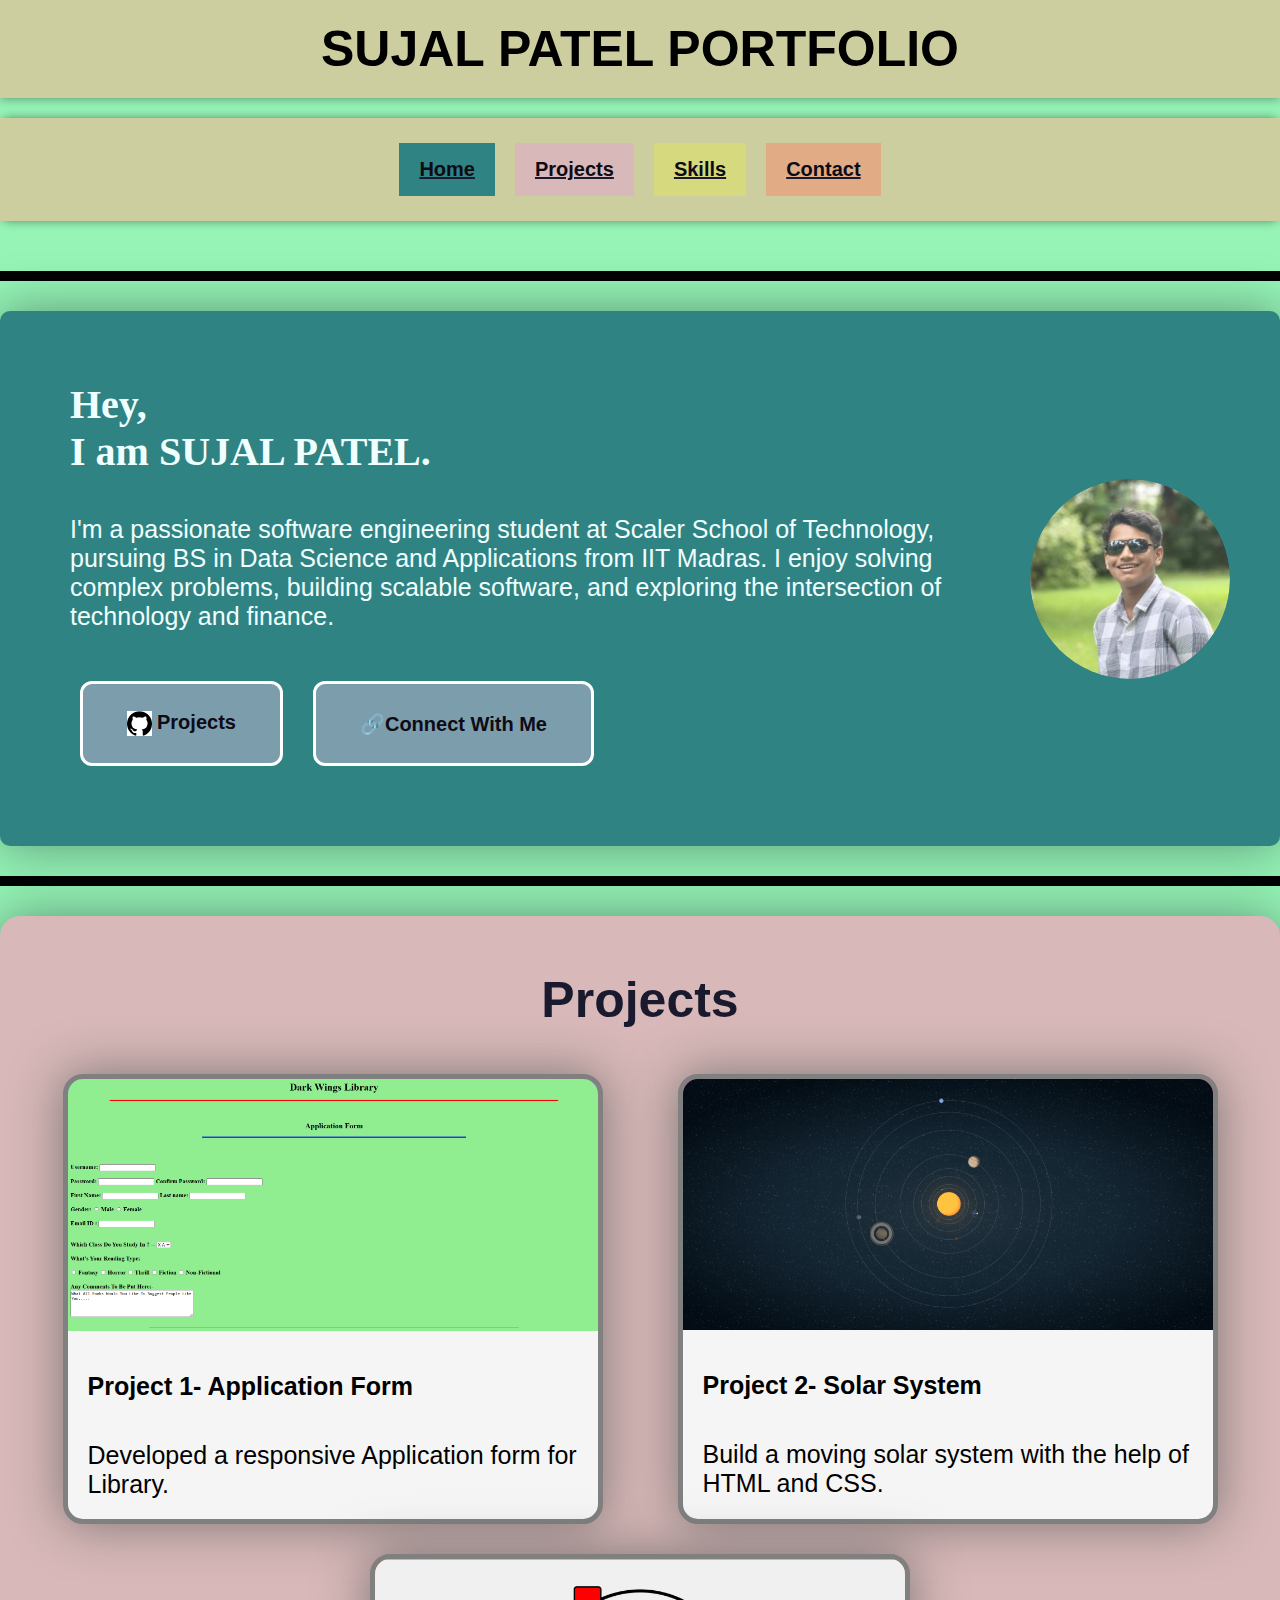
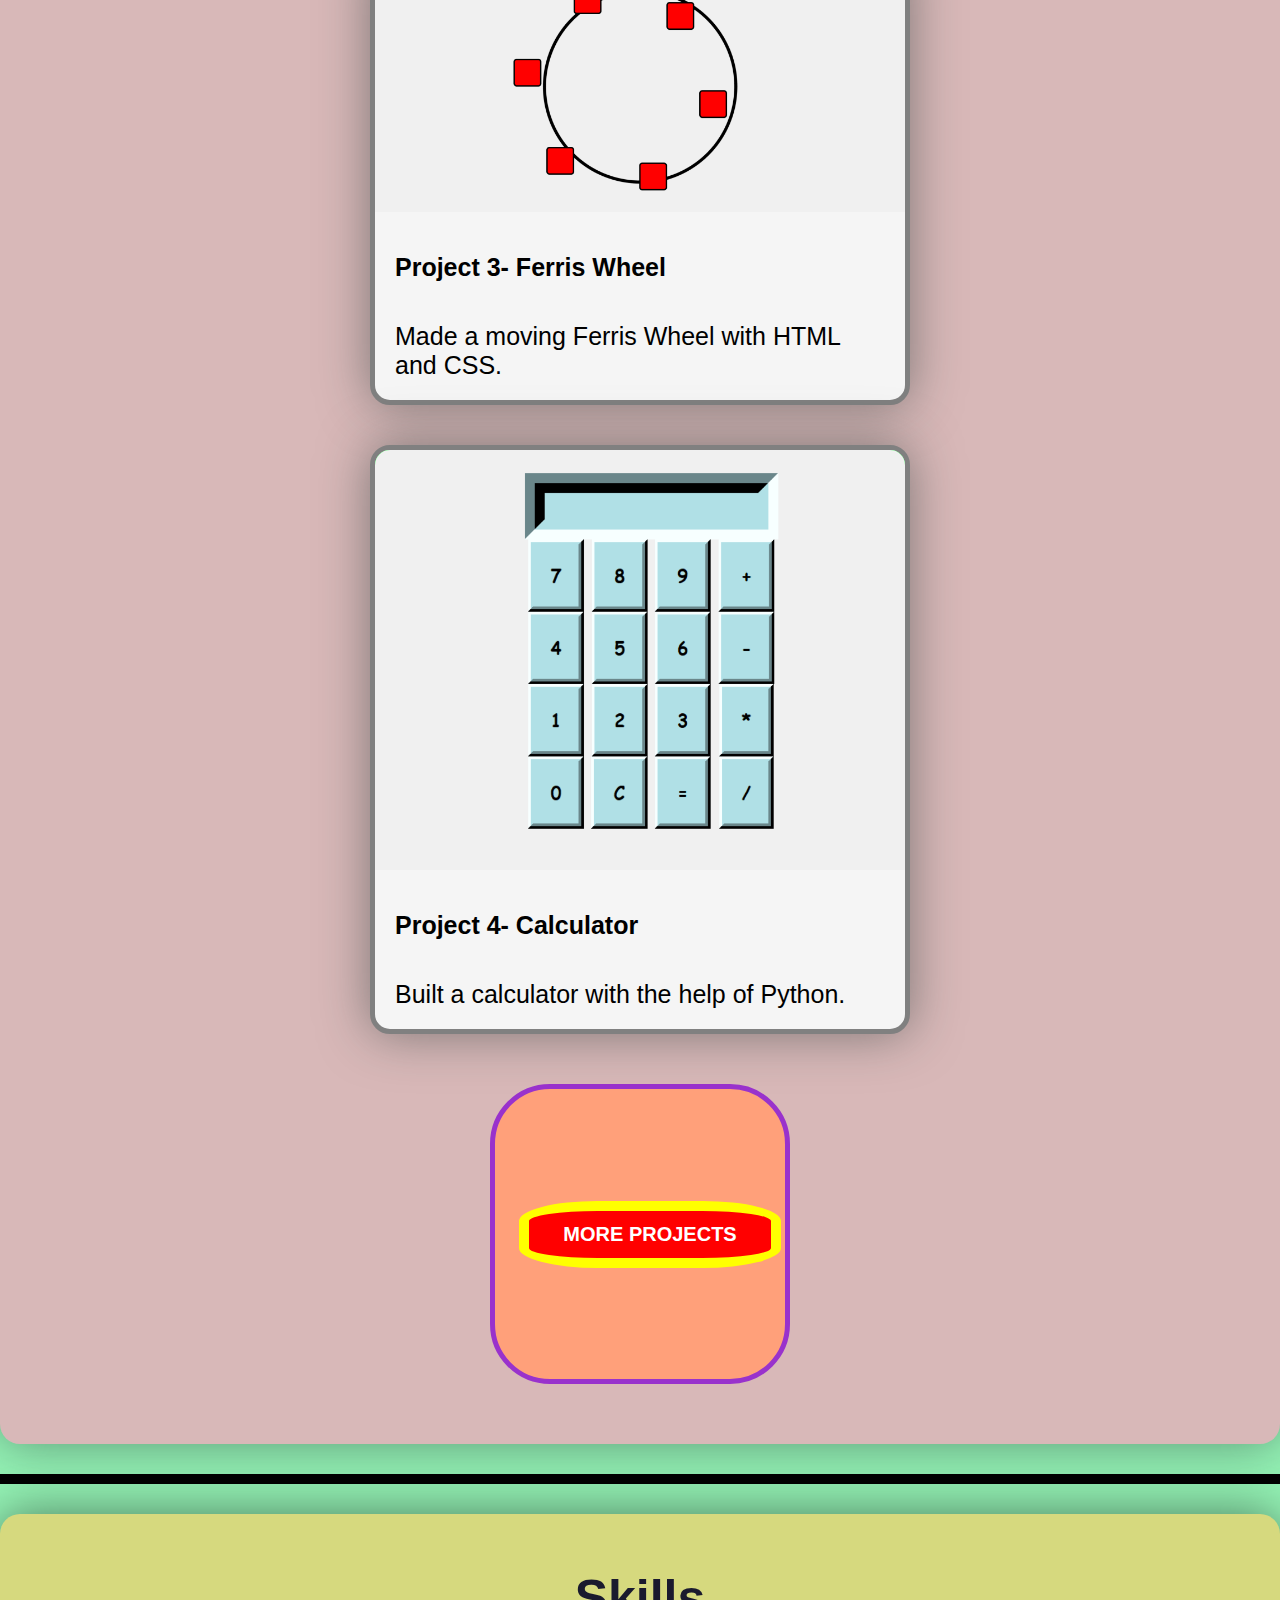
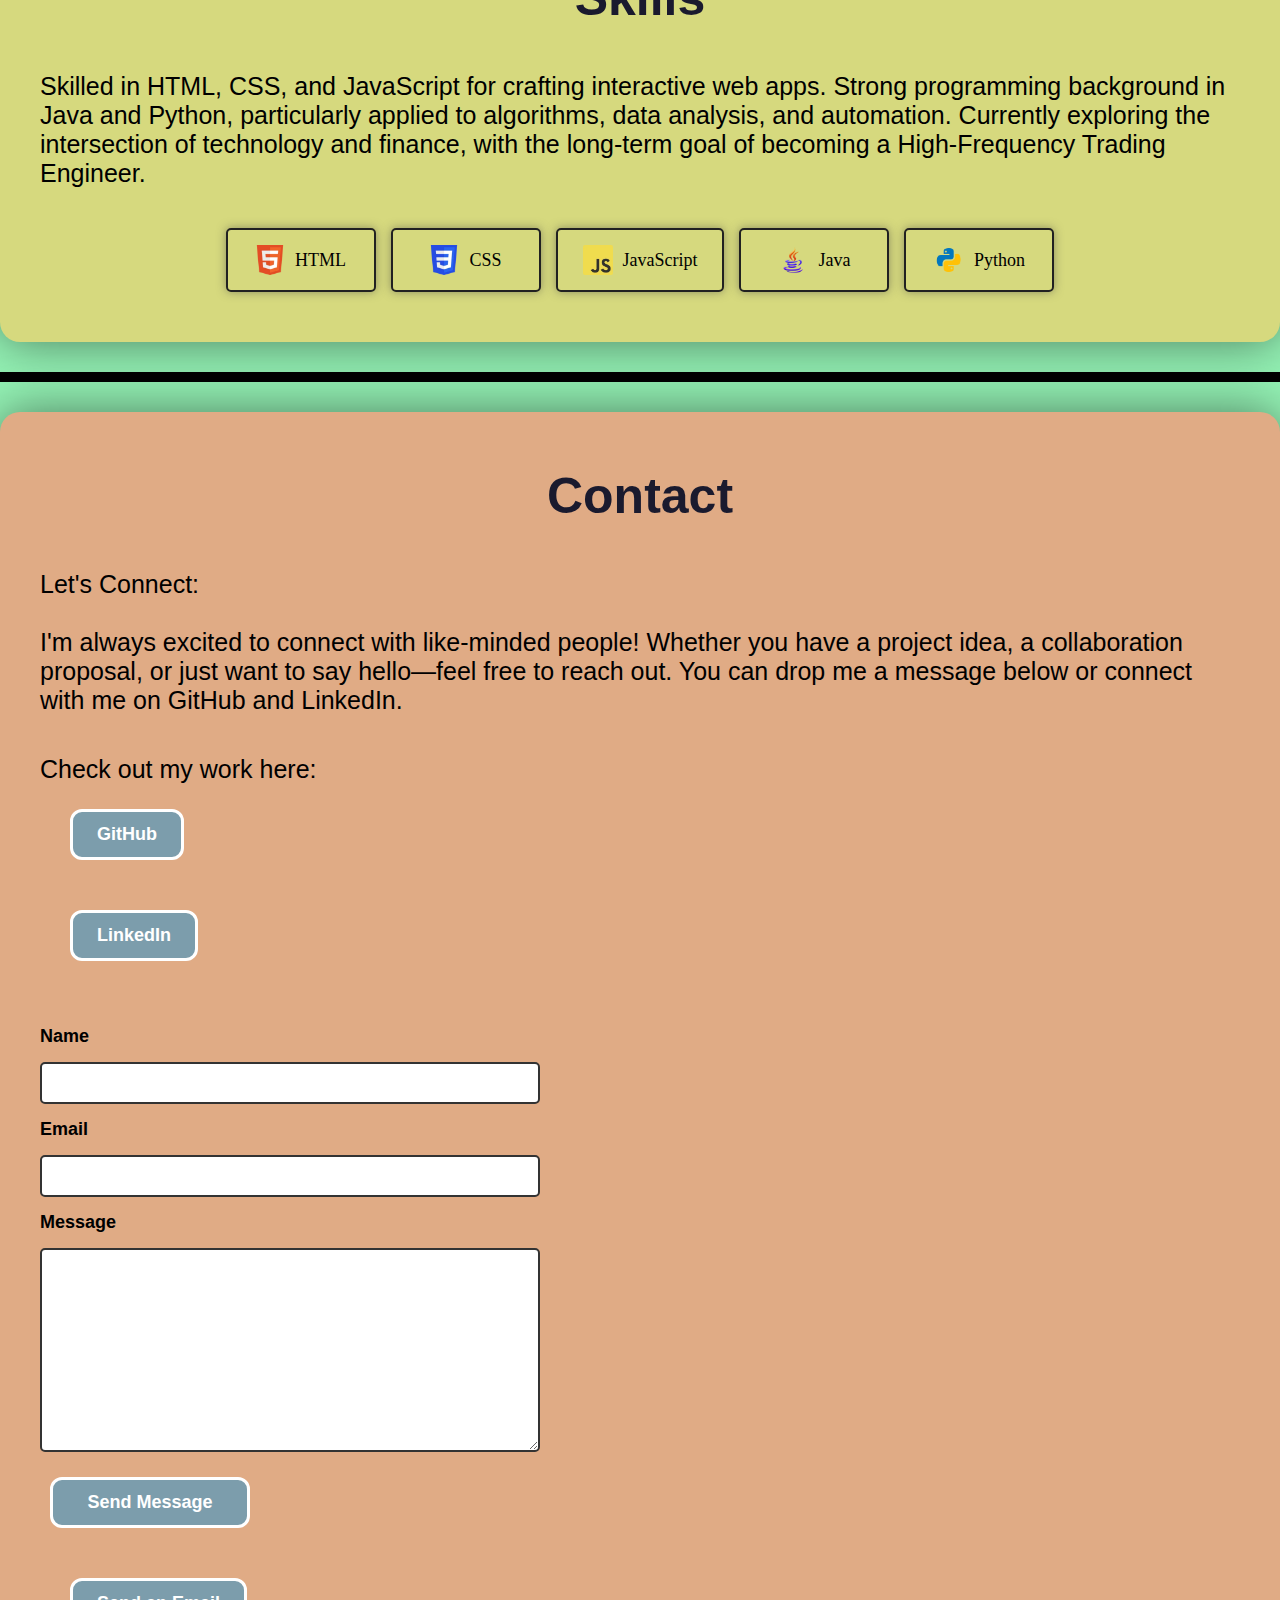
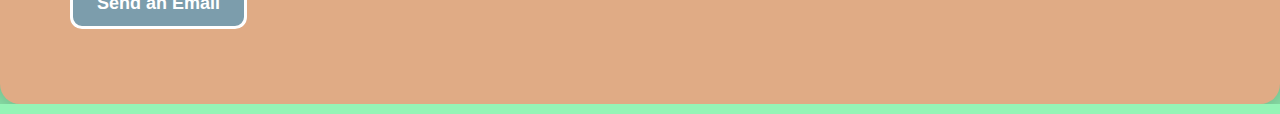
<file: index.html>
<!DOCTYPE html>
<html lang="en">
<head>
    <meta charset="UTF-8">
    <meta name="viewport" content="width=device-width, initial-scale=1.0">
    <title>My Portfolio</title>
    <link rel="stylesheet" href="style.css">
</head>
<body>
<div class="full">
    <div class="topbar">
        <div class="tag">SUJAL PATEL PORTFOLIO</div>
    </div>
    <div class="container">    
        <div class="box1">
            <div class="home"><a href="#home">Home</a></div>
            <div class="project"><a href="#projects">Projects</a></div>        
            <div class="skills"><a href="#skills">Skills</a></div>
            <div class="contact"><a href="#contact">Contact</a></div>
        </div>
    </div>
</div>

<hr>

<div class="profile" id="home">
    <div class="textthing">
        <div class="text">Hey,<br> I am SUJAL PATEL.</div>
        <div class="text2">I'm a passionate software engineering student at Scaler School of Technology, pursuing BS in Data Science and Applications from IIT Madras. I enjoy solving complex problems, building scalable software, and exploring the intersection of technology and finance.</div>
        
        <div class="buttons">
            <button><a href="#projects"><img id="git" src="[data-uri]">Projects</a></button>
            <button><a href="#contact">🔗Connect With Me</a></button>
        </div>
    </div>
    <div class="photo"><img src="images/SUJAL2.jpg" id="pic" alt="Sujal Patel"></div>
</div>

<hr>

<div class="more" id="projects">
    <div class="heading">Projects</div>

    <div class="three">
        <div class="projectone">
            <div class="colorbox1"><img src="images/form.png" id="form" alt="Application Form"></div>
            <b><div class="text3">Project 1- Application Form</div></b>
            <div class="text3">Developed a responsive Application form for Library.</div>
        </div>
        <div class="projecttwo">
            <div class="colorbox2"><img src="images/solarsystem.png" id="solar" alt="Solar System"></div>
            <b><div class="text3">Project 2- Solar System</div></b>
            <div class="text3">Build a moving solar system with the help of HTML and CSS.</div>
        </div>
        <div class="projectthree">
            <div class="colorbox3"><img src="images/ferriswheel.png" id="ferris" alt="Ferris Wheel"></div>
            <b><div class="text3">Project 3- Ferris Wheel</div></b>
            <div class="text3">Made a moving Ferris Wheel with HTML and CSS.</div>
        </div>
    </div>

    <div class="three">
        <div class="projectfour">
            <div class="colorbox4"><img src="images/calculator.png" id="calc" alt="Calculator"></div>
            <b><div class="text3">Project 4- Calculator</div></b>
            <div class="text3">Built a calculator with the help of Python.</div>
        </div>
    </div>
    
    <div class="button-center">
        <div class="bcontainer">
            <a href="https://github.com/SUJALSPATEL?tab=repositories" target="_blank"> 
                <button id="spin">MORE PROJECTS</button>    
            </a>
        </div>
    </div>
</div>

<hr>

<div class="skills2" id="skills">
    <div class="heading">Skills</div>
    <div class="text3">Skilled in HTML, CSS, and JavaScript for crafting interactive web apps. Strong programming background in Java and Python, particularly applied to algorithms, data analysis, and automation. Currently exploring the intersection of technology and finance, with the long-term goal of becoming a High-Frequency Trading Engineer.</div>
    <div class="cells">
        <div class="cell">
            <img src="images/html-logo.webp" alt="HTML logo">
            <span>HTML</span>
        </div>
        <div class="cell">
            <img src="images/css-logo.webp" alt="CSS logo">
            <span>CSS</span>
        </div>
        <div class="cell">
            <img src="images/javascript-logo.webp" alt="JavaScript logo">
            <span>JavaScript</span>
        </div>
        <div class="cell">
            <img src="images/java-logo.webp" alt="Java logo">
            <span>Java</span>
        </div>
        <div class="cell">
            <img src="images/python-logo.webp" alt="Python logo">
            <span>Python</span>
        </div>
    </div>
</div>

<hr>

<div class="contact2" id="contact">
    <div class="heading">Contact</div>
    <div class="text3">Let's Connect:<br><br>
    I'm always excited to connect with like-minded people! Whether you have a project idea, a collaboration proposal, or just want to say hello—feel free to reach out. You can drop me a message below or connect with me on GitHub and LinkedIn.</div>

    <div class="contacttext">
        <div class="text3">
            Check out my work here:<br>
            <a href="https://github.com/SUJALSPATEL" target="_blank"><button>GitHub</button></a>
            <a href="https://www.linkedin.com/in/sujal-patel-65760737a/" target="_blank"><button>LinkedIn</button></a>
        </div>
        
        <div class="text3">
            <form>
                <label for="name">Name</label>
                <input type="text" id="name">

                <label for="email">Email</label>
                <input type="email" id="email">

                <label for="message">Message</label>
                <textarea id="message" cols="30" rows="10"></textarea>

                <button type="submit">Send Message</button>
                
                <a href="https://mail.google.com/mail/?view=cm&fs=1&to=4434sujal@gmail.com&su=Portfolio%20Inquiry&body=Hi%20Sujal%2C%0A%0A" target="_blank">
                    <button type="button">Send an Email</button>
                </a>
            </form>
        </div>
    </div>
</div>

</body>
</html>
</file>
<file: style.css>
* {
    margin: 0;
    padding: 0;
    box-sizing: border-box;
}

body {
    background: rgb(149, 244, 182);
    display: flex;
    justify-content: center;
    flex-direction: column;
    align-items: center;
    padding: 0;
    margin: 0;
    width: 100%;
}

.full {
    width: 100%;
    display: flex;
    flex-direction: column;
    align-items: center;
}

.topbar {
    background-color: rgb(205, 206, 160);
    width: 100vw;
    box-shadow: 0 0 10px rgba(29, 28, 28, 0.5);
    overflow: hidden;
    margin: 0;
    padding: 0;
}

.container{
    background-color: rgb(205, 206, 160);
    width: 100%;
    max-width: 1700px;
    display: flex;
    flex-direction: column;
    justify-content: center;
    align-items: center;
    box-shadow: 0 0 10px rgba(29, 28, 28, 0.5);
    border-radius: 10px;
    margin: 20px 10px;
}

.tag {
    font-family: 'Franklin Gothic Medium', 'Arial Narrow', Arial, sans-serif;
    font-size: clamp(24px, 5vw, 50px);
    font-weight: bold;
    padding: 20px;
    text-align: center;
    overflow: hidden;
    white-space: nowrap;
    animation: scroll 15s linear infinite;
    width: 100%;
}

@keyframes scroll {
    0% { transform: translateX(100%); }
    100% { transform: translateX(-100%); }
}

.box1{
    background-color: rgb(205, 206, 160);
    width: 100%;
    padding: 20px;
    display: flex;
    flex-direction: row;
    flex-wrap: wrap;
    text-decoration: underline;
    font-family: 'Montserrat', Arial, sans-serif;
    font-weight: 600;
    font-size: clamp(16px, 3vw, 20px);
    color: #1a1a2e;
    justify-content: center;
    gap: 10px;
}

.home, .skills, .project, .contact {
    margin: 5px;
}

.home {
    background: rgb(48, 131, 131);
}

.skills {
    background-color: #d6d97e;
}

.project {
    background-color: rgb(216, 184, 184);
}

.contact {
    background-color: #e0ab85;
}

a {
    color: #0f0b15;
    text-decoration: none;
    padding: 15px 20px;
    font-size: clamp(14px, 2vw, 20px);
    font-weight: bold;
    font-family: 'Montserrat', sans-serif;
    display: block;
}

a:hover{
    color:#2d046f;
    transition: all 0.3s ease-in;
}

hr {
    width: 100%;
    max-width: 1500px;
    border: 0;
    height: 10px;
    background-color: black;
    margin: 30px 0;
}

.profile {
    display: flex;
    flex-direction: row;
    background: rgb(48, 131, 131);
    width: 100%;
    max-width: 1500px;
    min-height: 500px;
    justify-content: center;
    align-items: center;
    margin-top: 0px;
    padding: 30px;
    border-radius: 10px;
    box-shadow: 0 0 50px rgba(33, 51, 49, 0.5);
}

.profile:hover {
    box-shadow: 0 0 100px rgba(255, 0, 0, 0.5);
}

.textthing {
    display: flex;
    flex-direction: column;
    padding: 20px;
    flex: 1;
}

.text {
    font-size: clamp(28px, 5vw, 40px);
    color: azure;
    font-weight: bold;
    font-family: comic sans ms;
    padding: 20px;
}

.text2 {
    font-size: clamp(16px, 3vw, 25px);
    color: azure;
    font-family: "Source Sans Pro", "Arial", sans-serif;
    padding: 20px;
}

.photo {
    margin: 20px;
    width: 200px;
    height: 200px;
    border-radius: 50%;
    overflow: hidden;
    flex-shrink: 0;
}

#pic {
    border-radius: 50%;
    width: 100%;
    height: 100%;
    object-fit: cover;
}

button {
    background: rgb(124, 157, 172);
    color: white;
    font-size: clamp(14px, 2vw, 18px);
    font-weight: 700;
    border: 3px solid white;
    padding: 12px 24px;
    border-radius: 12px;
    cursor: pointer;
    transition: transform 0.01s ease, box-shadow 0.01s ease;
    margin: 10px;
    white-space: nowrap;
}

#git {
    width: 25px;
    height: 25px;
    vertical-align: middle;
    margin-right: 5px;
}

.buttons {
    display: flex;
    flex-wrap: wrap;
    gap: 10px;
    padding: 20px;
}

button:hover{
    border: 3px solid black;
}

.more {
    background-color: rgb(216, 184, 184);
    width: 100%;
    max-width: 1500px;
    padding: 30px 20px;
    border-radius: 20px;
    box-shadow: 0 0 50px rgba(33, 51, 49, 0.5);
}

.more:hover {
    box-shadow: 0 0 50px rgba(13, 255, 0, 0.5);
}

.heading {
    font-family: 'Montserrat', Arial, sans-serif;
    font-weight: 600;
    font-size: clamp(32px, 6vw, 50px);
    color: #1a1a2e;
    margin: 25px 20px;
    text-align: center;
}

.three {
    display: flex;
    flex-direction: row;
    justify-content: center;
    align-items: stretch;
    flex-wrap: wrap;
    gap: 30px;
    padding: 20px;
}

.projectone, .projecttwo, .projectthree, .projectfour {
    font-size: 18px;
    background-color: whitesmoke;
    border: 5px solid gray;
    width: 100%;
    max-width: 400px;
    min-width: 280px;
    border-radius: 20px;
    box-shadow: 0 0 50px rgba(33, 51, 49, 0.5);
    overflow: hidden;
}

.projectone:hover, .projecttwo:hover, .projectthree:hover, .projectfour:hover {
    box-shadow: 0 0 50px rgba(255, 0, 0, 0.5);
}

.colorbox1, .colorbox2, .colorbox3, .colorbox4 {
    width: 100%;
    height: auto;
}

.colorbox1 { background-color: #7B2FF7; }
.colorbox2 { background-color: #F107A3; }
.colorbox3 { background-color: #FF6A00; }
.colorbox4 { background-color: #00ff26; }

#form, #solar, #ferris, #calc {
    width: 100%;
    height: auto;
    object-fit: cover;
    display: block;
}

.text3 {
    font-size: clamp(16px, 3vw, 25px);
    color: black;
    font-family: "Source Sans Pro", "Arial", sans-serif;
    padding: 20px;
}

b {
    font-family: 'Montserrat', Arial, sans-serif;
    margin-left: 20px;
}

.bcontainer {
    padding: 10px;
    max-width: 300px;
    min-width: 200px;
    aspect-ratio: 1;
    border: 5px solid darkorchid;
    border-radius: 20%;
    transition: all 0.3s ease;
    background-color: lightsalmon;
    display: flex;
    justify-content: center;
    align-items: center;
}

.button-center {
    display: flex;
    justify-content: center;
    align-items: center;
    width: 100%;
    padding: 30px 20px;
}

.bcontainer:hover {
    background-color: yellow;
    border-radius: 50%;
    border: 10px dotted darkmagenta;
}

#spin {
    background-color: red;
    width: 100%;
    height: 100%;
    color: white;
    font-size: clamp(16px, 3vw, 20px);
    transition: all 0.5s ease;
    border: 10px solid yellow;
    border-radius: 30%;
    display: flex;
    justify-content: center;
    align-items: center;
    text-align: center;
}

#spin:hover {
    background-color: orange;
    border-radius: 50%;
    border: 10px solid green;
    color: black;
    font-size: clamp(18px, 4vw, 30px);
    transform: rotate(360deg);
    font-weight: bold;
}

.skills2 {
    background-color: #d6d97e;
    width: 100%;
    max-width: 1500px;
    padding: 30px 20px;
    border-radius: 20px;
    box-shadow: 0 0 50px rgba(0, 0, 0, 0.5);
}

.skills2:hover {
    box-shadow: 0 0 50px rgba(0, 4, 255, 0.5);
}

.cells {
    display: flex;
    justify-content: center;
    flex-wrap: wrap;
    gap: 15px;
    padding: 20px;
}

.cells .cell {
    display: flex;
    justify-content: center;
    align-items: center;
    gap: 10px;
    min-width: 150px;
    padding: 15px 25px;
    border: 2px solid #212121;
    box-shadow: 0 0 10px rgba(68, 67, 67, 0.5);
    border-radius: 5px;
}

.cells .cell:hover {
    box-shadow: 0 0 100px rgba(183, 177, 177, 0.5);
}

.cells .cell img {
    width: 30px;
    height: 30px;
    object-fit: contain;
    border-radius: 2px;
}

.cells .cell span {
    font-size: 18px;
}

.contact2 {
    width: 100%;
    max-width: 1500px;
    padding: 30px 20px;
    background-color: #e0ab85;
    border-radius: 20px;
    box-shadow: 0 0 50px rgba(0, 0, 0, 0.5);
}

.contact2:hover {
    box-shadow: 0 0 50px rgba(238, 255, 0, 0.5);
}

.contacttext {
    display: flex;
    flex-direction: column;
}

form {
    display: flex;
    flex-direction: column;
    gap: 15px;
}

form label {
    font-weight: bold;
    font-size: 18px;
}

form input, form textarea {
    width: 100%;
    max-width: 500px;
    padding: 10px;
    font-size: 16px;
    border: 2px solid #333;
    border-radius: 5px;
}

form button {
    max-width: 200px;
}

/* for mobiles */
@media (max-width: 768px) {
    body {
        padding: 10px 5px;
    }

    .profile {
        flex-direction: column;
        text-align: center;
    }

    .photo {
        margin: 20px auto;
    }

    .buttons {
        justify-content: center;
    }

    button {
        padding: 10px 15px;
        font-size: 14px;
    }

    .three {
        gap: 20px;
    }

    .projectone, .projecttwo, .projectthree, .projectfour {
        max-width: 100%;
    }
}

/* for tablet and ipads */
@media (min-width: 769px) and (max-width: 1280px) {
    .three {
        justify-content: space-around;
    }

    .projectone, .projecttwo, .projectthree, .projectfour {
        max-width: 45%;
    }
}
</file>
